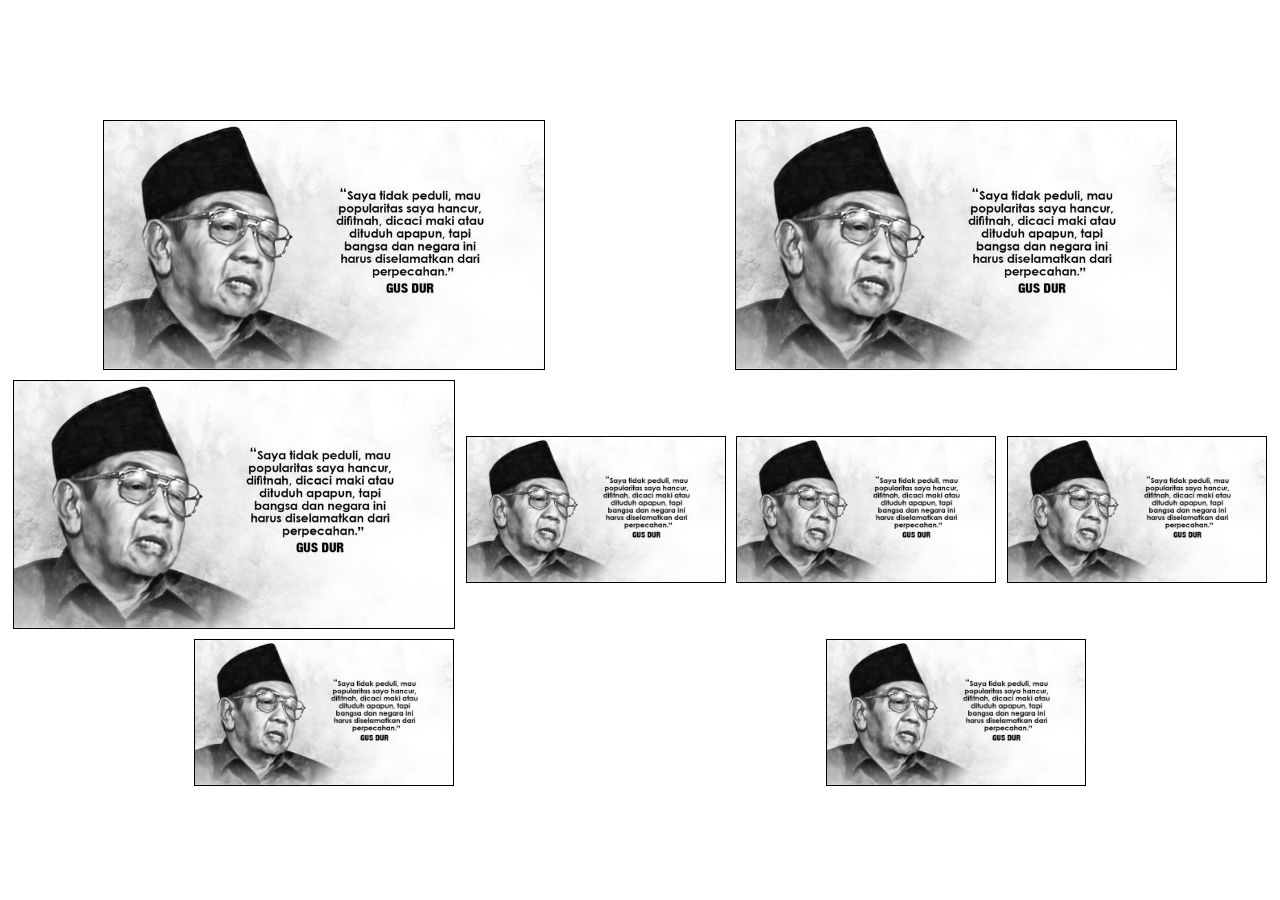
<file: Tugas 6/6.1/index.html>
<!DOCTYPE html>
<html lang="en">
<head>
    <meta charset="UTF-8">
    <meta http-equiv="X-UA-Compatible" content="IE=edge">
    <meta name="viewport" content="width=device-width, initial-scale=1.0">
    <title>6.1</title>
    <link rel="stylesheet" href="style.css">
</head>

<body>
    <div class="container">
        <img class="img img1" src="assets/Gusdur.jpg" alt="">
        <img class="img img2" src="assets/Gusdur.jpg" alt="">
        <img class="img img3" src="assets/Gusdur.jpg" alt="">
        <img class="img img5" src="assets/Gusdur.jpg" alt="">
        <img class="img img4" src="assets/Gusdur.jpg" alt="">
        <img class="img img6" src="assets/Gusdur.jpg" alt="">
        <img class="img img7" src="assets/Gusdur.jpg" alt="">
        <img class="img img8" src="assets/Gusdur.jpg" alt="">
    </div>
</body>
</html>
</file>
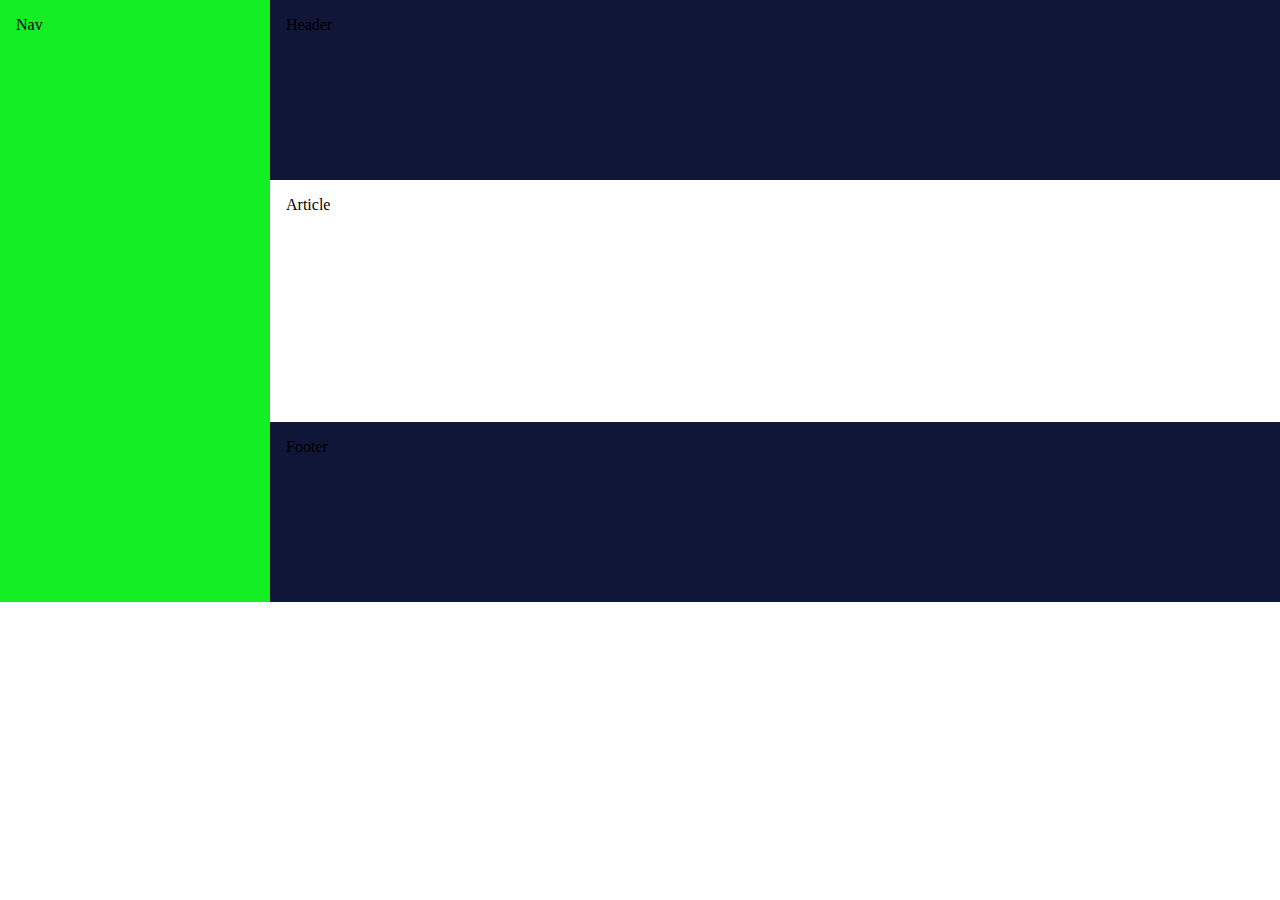
<file: Tugas 6/6.2/index.html>
<!DOCTYPE html>
<html lang="en">
<head>
    <meta charset="UTF-8">
    <meta http-equiv="X-UA-Compatible" content="IE=edge">
    <meta name="viewport" content="width=device-width, initial-scale=1.0">
    <title>6.2</title>
    <link rel="stylesheet" href="style.css">
</head>
<body>
    <nav>Nav</nav>
    <div class="main">
        <header>Header</header>
        <div class="tainer">
            <article>Article</article>
            <aside>Aside</aside>
        </div>
        <footer>Footer</footer>
    </div>
</body>
</html>
</file>
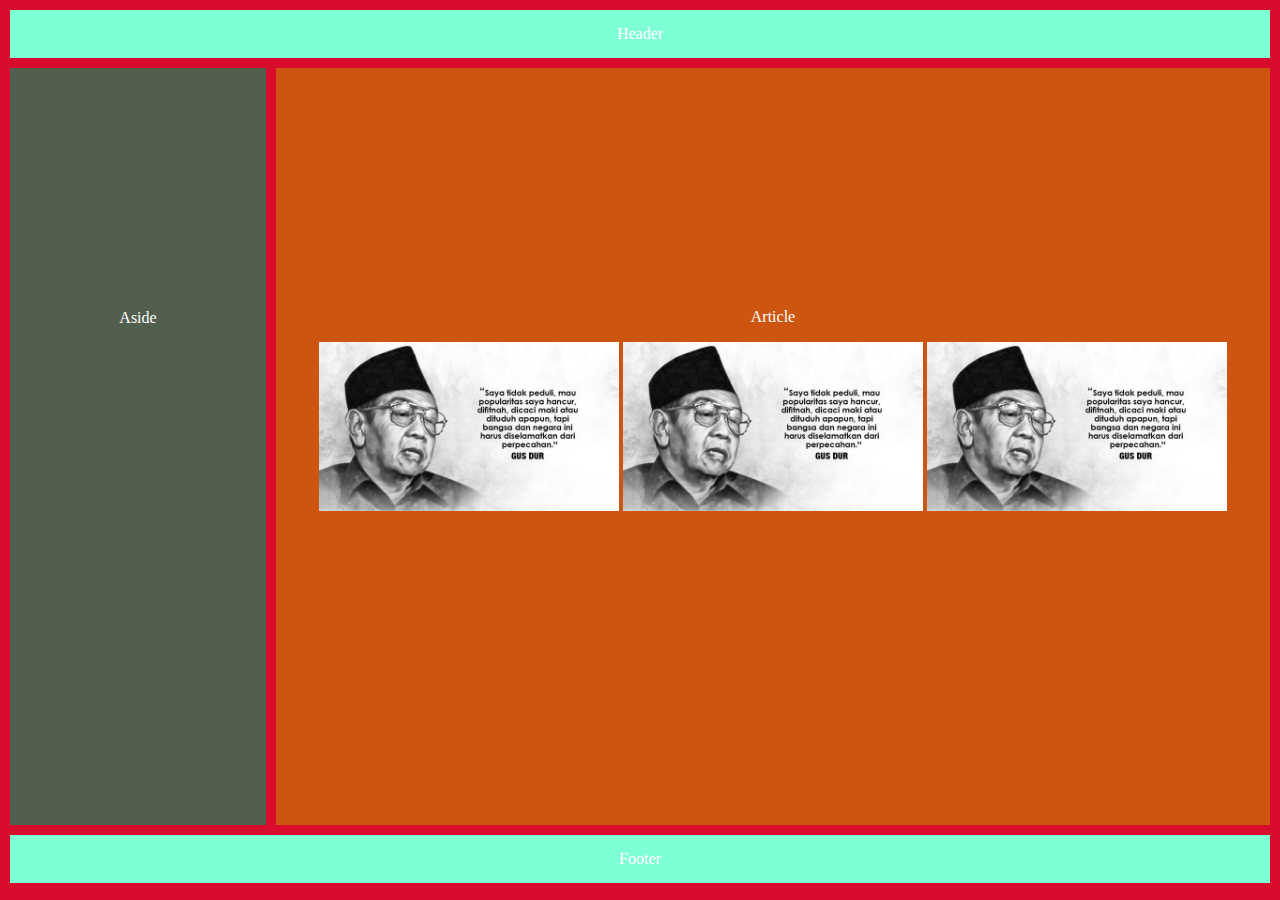
<file: Tugas 6/6.3/index.html>
<!DOCTYPE html>
<html lang="en">
<head>
    <meta charset="UTF-8">
    <meta http-equiv="X-UA-Compatible" content="IE=edge">
    <meta name="viewport" content="width=device-width, initial-scale=1.0">
    <title>6.3</title>
    <link rel="stylesheet" href="style.css">
</head>
<body>
    <header>Header</header>
    <div class="main">
        <aside>Aside</aside>
        <article><p> Article </p>
            <img src="assets/Gusdur.jpg" alt="">
            <img src="assets/Gusdur.jpg" alt="">
            <img src="assets/Gusdur.jpg" alt="">
        </article>
    </div>
    <footer>Footer</footer>
</body>
</html>
</file>
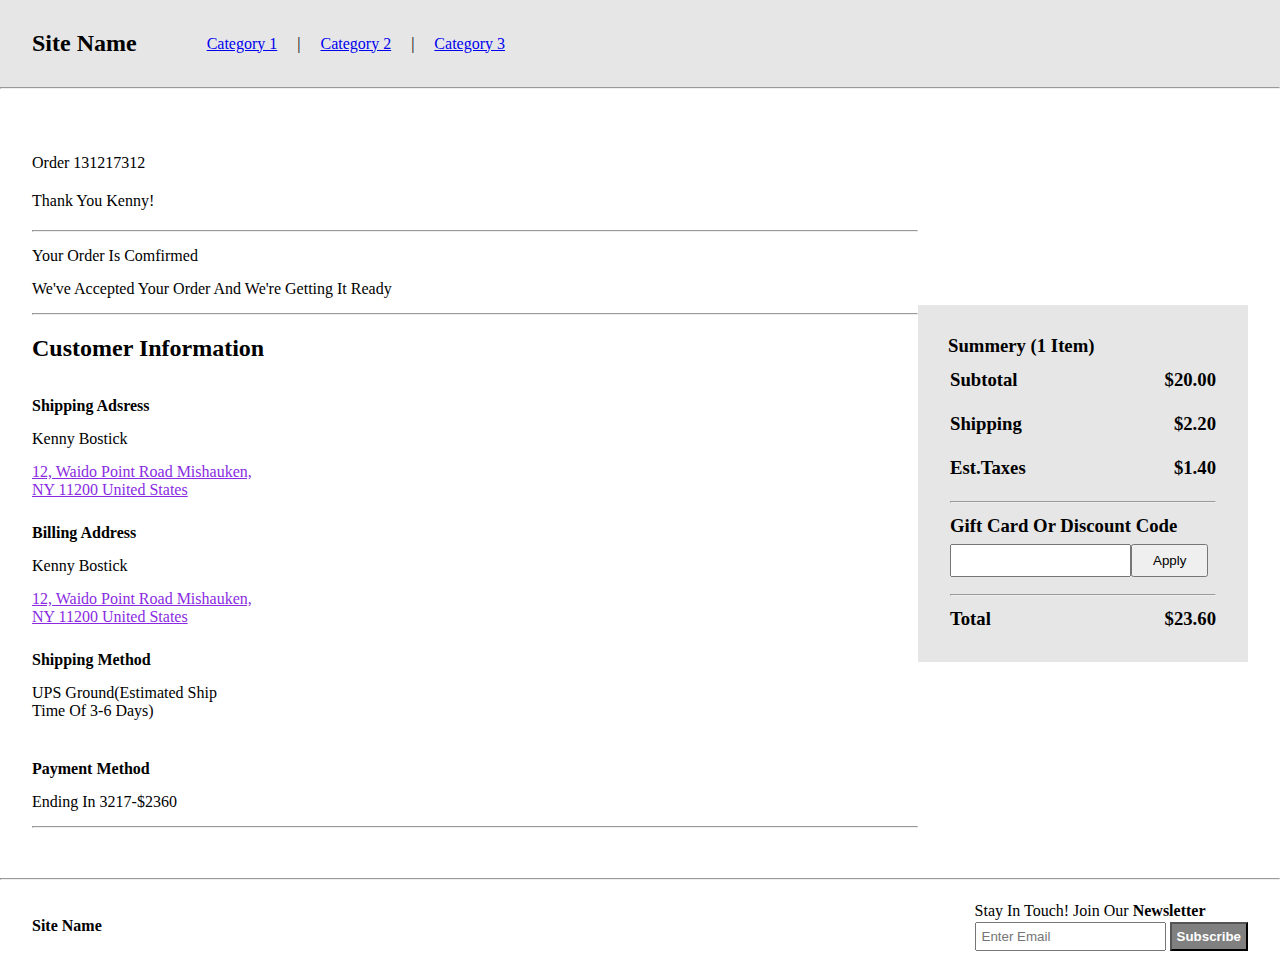
<file: Tugas 2/Checkout.html>
<!DOCTYPE html>
<html lang="en">
<head>
    <meta charset="UTF-8">
    <meta http-equiv="X-UA-Compatible" content="IE=edge">
    <meta name="viewport" content="width=device-width, initial-scale=1.0">
    <title>Checkout</title>
    <style>
        *{
            margin: 0;
            padding: 0;
        }
    </style>
</head>
<body>
    <header style="background-color: rgb(230, 230, 230);">
        <nav style="display: flex; justify-content: space-between; align-items: center; width: 95%; margin: 0 auto; padding: 30px 0;">
            <div style="display: flex; align-items: center;">
                <h2 style="margin-right: 50px;"><b>Site Name</b></h2>
                <ul style="display: flex; align-items: center; list-style: none; padding: 0;">
                    <li><a href="#" style="margin: 0 20px;">Category 1</a>|</li>
                    <li><a href="#" style="margin: 0 20px;">Category 2</a>|</li>
                    <li><a href="#" style="margin: 0 20px;">Category 3</a></li>
                </ul>
            </div>
        </nav>
    </header>
    <hr style="margin: 0; padding: 0;">
    <main>
        <div style="display: flex; align-items: center; justify-content: space-between; width: 95%; margin: 0 auto; padding: 50px 0;">
            <section style="width: 900px;">
                <p style="margin: 15px 0;">Order 131217312</p>
                <p style="margin: 20px 0;">Thank You Kenny!</p>
                <hr style="margin: 10px 0;">
                <p style="margin: 15px 0;">Your Order Is Comfirmed</p>
                <p style="margin: 15px 0;">We've Accepted Your Order And We're Getting It Ready</p>
                <hr style="margin: 10px 0;">
                <h2 style="margin: 20px 0;">Customer Information</h2>
                <div style="display: grid; grid-template-columns: auto; grid-row-gap: 10px;">
                    <div>
                        <p style="margin: 15px 0;"><b>Shipping Adsress</b></p>
                        <p style="margin: 15px 0;">Kenny Bostick</p>
                        <p style="text-decoration: underline; color: blueviolet;">12, Waido Point Road Mishauken,<br> NY 11200 United States</p>
                    </div>
                    <div>
                        <p style="margin: 15px 0;"><b>Billing Address</b></p>
                        <p style="margin: 15px 0;">Kenny Bostick</p>
                        <p style="text-decoration: underline; color: blueviolet;">12, Waido Point Road Mishauken, <br> NY 11200 United States</p>
                    </div>
                    <div>
                        <p style="margin: 15px 0;"><b>Shipping Method</b></p>
                        <p style="margin: 15px 0;">UPS Ground(Estimated Ship<br> Time Of 3-6 Days)</p>
                    </div>
                    <div>
                        <p style="margin: 15px 0;"><b>Payment Method</b></p>
                        <p style="margin: 15px 0;">Ending In 3217-$2360</p>
                    </div>
                </div>
                <hr \style="margin: 10px 0;">
            </section>
            <section style="background-color: rgb(230, 230, 230); padding: 30px;">
                <h3 \style="padding: 10px 0;">Summery (1 Item)
                    <table style="width: 270px;">
                        <tbody>
                        <tr>
                            <td style="padding: 10px 0;">Subtotal</td>
                            <td style="padding: 10px 0;text-align: end;">$20.00</td>
                        </tr>
                        <tr>
                            <td style="padding: 10px 0;">Shipping</td>
                            <td style="padding: 10px 0; text-align: end;">$2.20</td>
                        </tr>
                        <tr>
                            <td style="padding: 10px 0;">Est.Taxes</td>
                            <td style="padding: 10px 0; text-align: end;">$1.40</td>
                        </tr>
                        <tr>
                            <td colspan="2"><hr style="margin: 10px 0;"></td>
                        </tr>
                        <tr>
                            <td colspan="2">Gift Card Or Discount Code</td>
                        </tr>
                        <tr>
                            <td colspan="2" style="padding: 5px 0;"><input type="text" style="padding: 7px 0;" ><button style="padding: 7px 20px;">Apply</button></td>
                        </tr>
                        <tr>
                            <td colspan="2"><hr style="margin: 10px 0;"></td>
                        </tr>
                        <tr>
                            <td><b>Total</b></td>
                            <td style="text-align: end;">$23.60</td>
                        </tr>
                    </tbody>
                    </table>
                </h3\style= padding: 0;>
            </section>
        </div>
    </main>
    <hr style="margin: 0; padding: 0;">
    <footer style="display: flex;justify-content: space-between; width: 95%; margin: 0 auto; padding: 20px 0;">
        <nav style="display: flex; align-items: center;">
            <h4 style="margin-right: 30px;">Site Name</h4>
        </nav>
        <nav>
            <p style="margin: 2px 0;">Stay In Touch! Join Our <b> Newsletter</b></p>
            <div>
                <Input type="email" placeholder="Enter Email" style="padding: 5px;"></Input>
                <button style="padding: 5px ; background-color: grey; font-weight: bold; color: white;">Subscribe</button>
            </div>
        </nav>
    </footer>
</body>
</html>
</file>
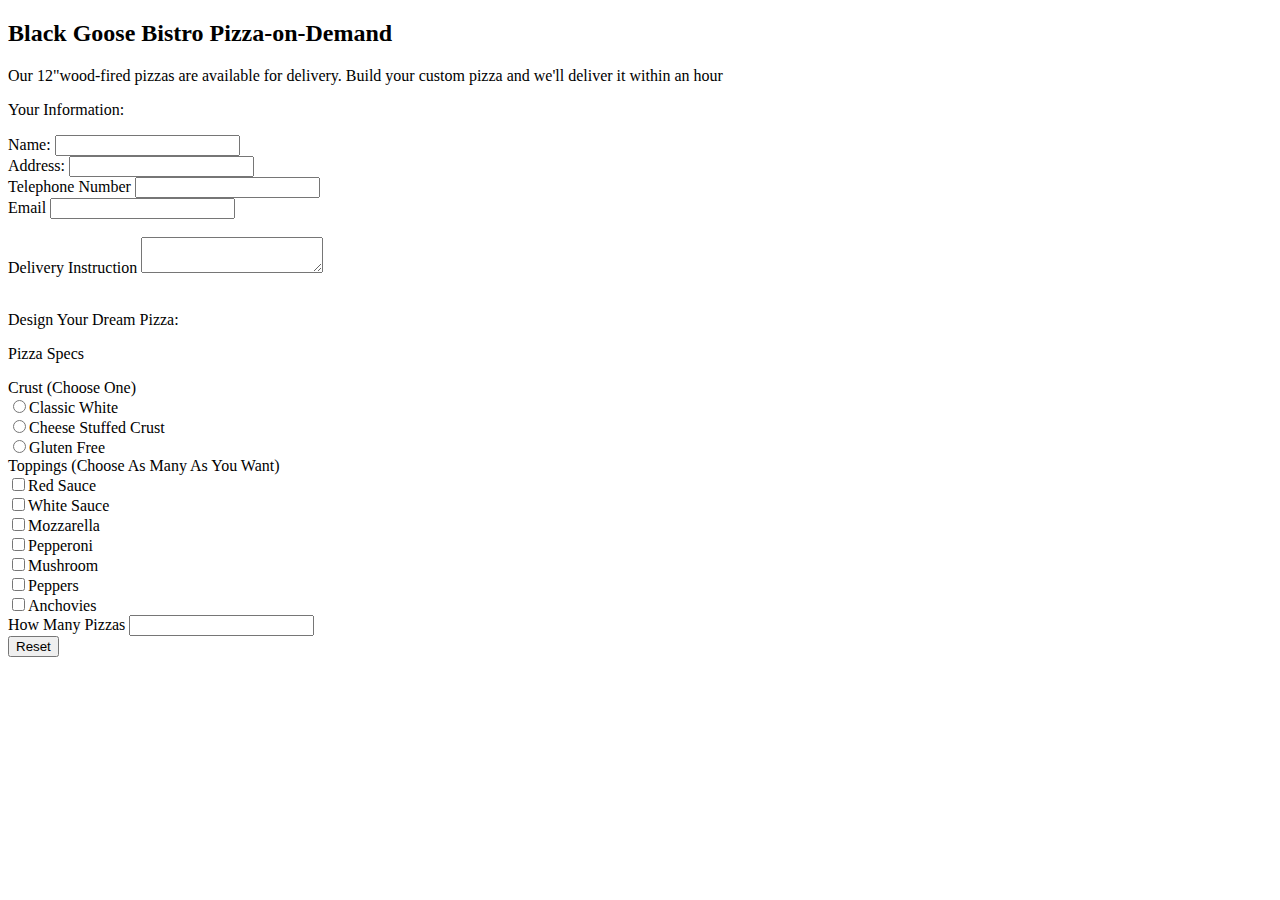
<file: Tugas 3/Pizza.html>
<!DOCTYPE html>
<html lang="en">
<head>
    <meta charset="UTF-8">
    <meta http-equiv="X-UA-Compatible" content="IE=edge">
    <meta name="viewport" content="width=device-width, initial-scale=1.0">
    <title>Membuat Pizza Order</title>
</head>
<body>
    <h2>Black Goose Bistro Pizza-on-Demand</h2>
    <p>Our 12"wood-fired pizzas are available for delivery. Build your custom pizza and we'll deliver it within an hour</p>
    <form action="https://blackgoosebistro.com/pizza.php" method="post">
        <p>Your Information:</p>
        <label>Name:</label>
        <input type="text" name="customername"><br>
        <label>Address:</label>
        <input type="text" name="address"><br>
        <label>Telephone Number</label>
        <input type="number" name="telephone"><br>
        <label>Email</label>
        <input type="email" name="email"><br><br>
        <label>Delivery Instruction</label>
        <textarea maxlength="400" name="instruction"></textarea><br><br>
        <p>Design Your Dream Pizza:</p>
        <p>Pizza Specs</p>
        <label>Crust (Choose One)</label><br>
        <input type="radio" name="pizzacrust" value="classic">Classic White<br>
        <input type="radio" name="pizzacrust" value="cheese">Cheese Stuffed Crust<br>
        <input type="radio" name="pizzacrust" value="glutenfree">Gluten Free<br>
        <label>Toppings (Choose As Many As You Want)</label><br>
        <input type="checkbox" name="toppings" value="redsauce">Red Sauce<br>
        <input type="checkbox" name="toppings" value="whitesauce">White Sauce<br>
        <input type="checkbox" name="toppings" value="mozarella">Mozzarella<br>
        <input type="checkbox" name="toppings" value="pepperoni">Pepperoni<br>
        <input type="checkbox" name="toppings" value="mushroom">Mushroom<br>
        <input type="checkbox" name="toppings" value="peppers">Peppers<br>
        <input type="checkbox" name="toppings" value="anchovies">Anchovies<br>
        <label>How Many Pizzas</label>
        <input type="number" name="number" max="6"><br>
        <button type="reset">Reset</button>
    </form>
</body>
</html>
</file>
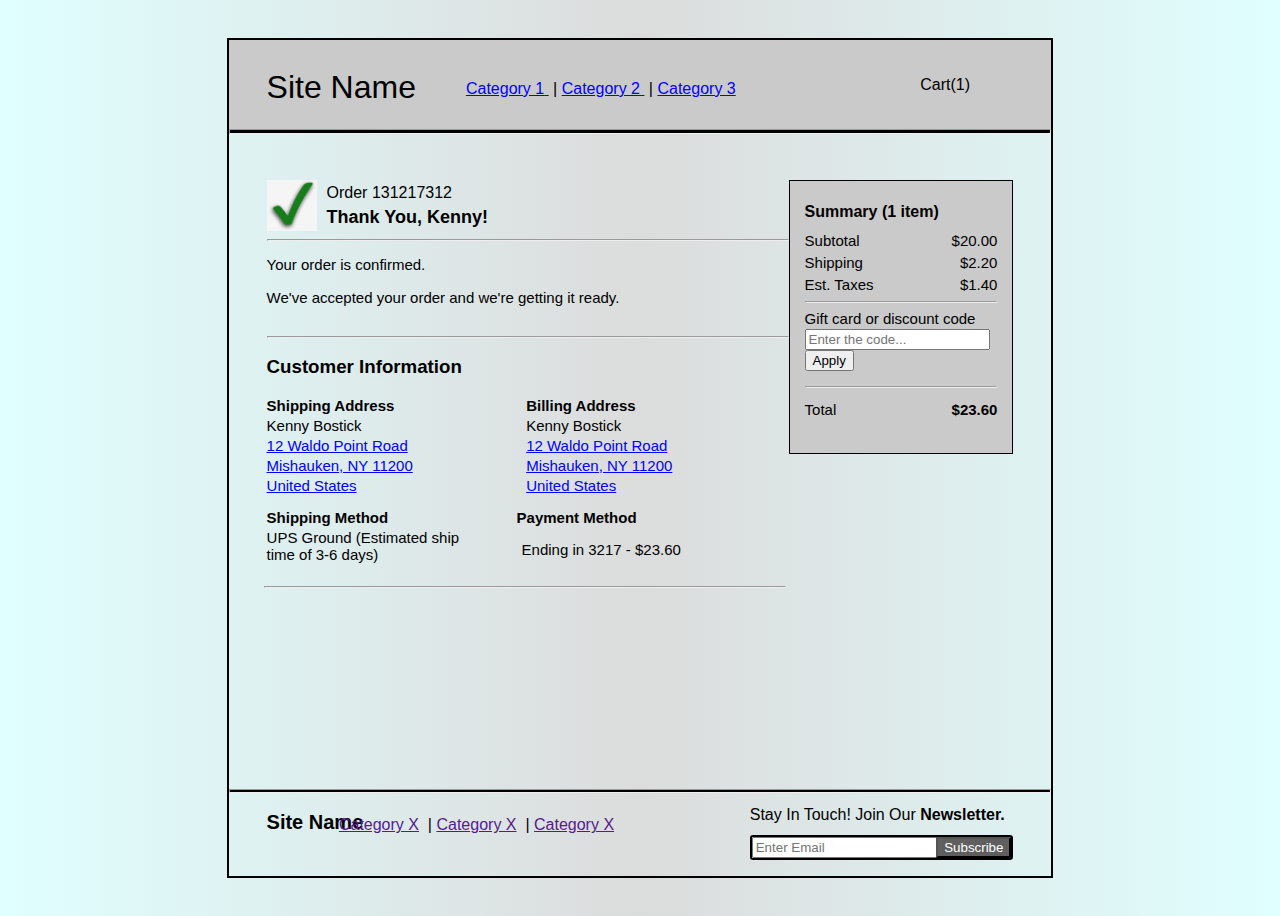
<file: Tugas 4/checkout.html>
<!DOCTYPE html>
<html lang="en">
<head>
    <meta charset="UTF-8">
    <meta http-equiv="X-UA-Compatible" content="IE=edge">
    <meta name="viewport" content="width=device-width, initial-scale=1.0">
    <title>Checkout Page</title>
    <link rel="stylesheet" href="styles.css">
</head>

<body style="border: 2px solid black; margin: 1cm 6cm; font-family: Arial, Helvetica, sans-serif;">
    <div style="padding-left: 1cm; display: flex; background-color: rgb(202, 202, 202); padding-top: 20px; padding-bottom: 20px;">
        <font style="padding-top: 9px;" size="6">Site Name</font>
        <div style="padding-top: 20px;">
            <a target="_blank" style="padding-left: 50px; color: blue;" href="">
                <font size="3">Category 1</font>
            </a>
            &nbsp;|
            <a target="_blank" style="color: blue;" href="">
                <font size="3">Category 2</font>
            </a>
            &nbsp;|
            <a target="_blank" style="color: blue;" href="">
                <font size="3">Category 3</font>
            </a>
        </div>
        <div style="display: flex; padding-left: 180px; padding-right: 1cm;">
            <a target="_blank" style="padding-top: 3px;" href="https://www.Shopee.com/search" title="Search Page">
            </a>
            <a target="_blank" style="text-decoration: none; display: flex;"
                href="" title="Cart Page">
                <p style="color: black;">&nbsp;Cart(1)</p>
            </a>
        </div>
    </div>
    <hr style="margin-top: -1px; height: 3px;background-color: black;" />
    <div style="display: flex; justify-content: space-between;">
        <div>
            <div style="display: flex;">
                <div style="margin-left: 1cm; margin-top: 1cm;">
                    <div style="display: flex;">
                        <img width="50px" style="padding-right: 10px;" src="assets/check.png" alt="Success Icon">
                        <div style="display: flex; flex-direction: column; line-height: 25px;">
                            <font size="3">Order 131217312</font>
                            <font size="4"><b>Thank You, Kenny!</b></font>
                        </div>
                    </div>
                </div>
            </div>
            <div style="margin-left: 1cm; width: 110%;">
                <hr style="margin-left: 0px;" width="520px">
                <p style="font-size: 15px; padding-top: 0cm;">Your order is confirmed.</p>
                <p style="font-size: 15px; padding-top: 1px; padding-bottom: 15px;">We've accepted your order and we're
                    getting it ready.</p>
                <hr style="margin-left: 0px;" width="520px">
                <h3>Customer Information</h3>
            </div>
            <div style="display: flex;">
                <div style="margin-left: 1cm;">
                  <div style="display: flex;">
                        <div style="display: flex; flex-direction: column; margin-top: -15px;">
                            <p style="font-size: 15px;"><b>Shipping Address</b></p>
                            <p style="font-size: 15px; margin-top: -12px;">Kenny Bostick</p>
                            <p style="font-size: 15px; color: blue; margin-top: -12px;"><u>12 Waldo Point Road</u></p>
                            <p style="font-size: 15px; color: blue; margin-top: -12px;"><u>Mishauken, NY 11200</u></p>
                            <p style="font-size: 15px; color: blue; margin-top: -12px;"><u>United States</u></p>
                        </div>
                        <div style="display: flex; flex-direction: column; margin-top: -15px; padding-left: 3cm;">
                           <p style="font-size: 15px;"><b>Billing Address</b></p>
                            <p style="font-size: 15px; margin-top: -12px;">Kenny Bostick</p>
                            <p style="font-size: 15px; color: blue; margin-top: -12px;"><u>12 Waldo Point Road</u></p>
                            <p style="font-size: 15px; color: blue; margin-top: -12px;"><u>Mishauken, NY 11200</u></p>
                            <p style="font-size: 15px; color: blue; margin-top: -12px;"><u>United States</u></p>
                        </div>
                    </div>
                    <div style="display: flex;">
                        <div style="width: 200px; display: flex; flex-direction: column; margin-top: -15px;">
                            <p style="font-size: 15px;"><b>Shipping Method</b></p>
                            <p style="font-size: 15px; margin-top: -12px;">UPS Ground (Estimated ship time of 3-6 days)
                          </p>
                        </div>
                        <div style="display: flex; flex-direction: column; margin-top: -15px; padding-left: 50px;">
                            <p style="font-size: 15px;"><b>Payment Method</b></p>
                            <div style="font-size: 15px; margin-top: -12px; line-height: 1px; display: flex;">
                              <p style="margin-top: 20px; margin-left: 5px;">Ending in 3217 - $23.60</p>  
                            </div>
                        </div>
                   </div>
                </div>
            </div>
            <hr style="margin-left: 35px;" width="520px">
        </div>
        <aside
            style="padding: 1px 15px 20px; margin-bottom: 9cm; margin-top: 1cm; background-color: rgb(202, 202, 202); margin-right: 1cm; border: 1px solid black;">
            <h4>Summary (1 item)</h4>
            <div style="display: flex; justify-content: space-between;">
                <p style="font-size: 15px; margin-top: -10px;">Subtotal</p>
                <p style="font-size: 15px; margin-top: -10px">$20.00</p>
            </div>
            <div style="display: flex; justify-content: space-between;">
              <p style="font-size: 15px; margin-top: -10px;">Shipping</p>
                <p style="font-size: 15px; margin-top: -10px">$2.20</p>
            </div>
            <div style="display: flex; justify-content: space-between; margin-bottom: -15px;">
                <p style="font-size: 15px; margin-top: -10px;">Est. Taxes</p>
                <p style="font-size: 15px; margin-top: -10px">$1.40</p>
            </div>
            <hr />
            <p style="font-size: 15px; margin-top: -1px; margin-bottom: 2px;">Gift card or discount code</p>
            <input type="text" name="coupon" placeholder="Enter the code..."><button>Apply</button>
            <hr style="margin-top: 15px;" />
            <div style="display: flex; justify-content: space-between; padding-top: 15px;">
                <p style="font-size: 15px; margin-top: -10px;">Total</p>
                <p style="font-size: 15px; margin-top: -10px"><strong>$23.60</strong></p>
            </div>
        </aside>
    </div>
    <hr style="margin-top: -5px; height: 2px;background-color: black;" />
    <footer style="display: flex; justify-content: space-between;">
        <div style="display: flex; flex-direction: column; text-align: left; margin-left: 1cm; margin-top: -10px;">
            <p style="font-size: 20px;"><b>Site Name</b></p>
            <div style="display: flex; margin-top: -15px; margin-left: -5px; padding-bottom: 10px;">
            </div>
        </div>
        <p style="margin-left: -160px; margin-top: 15px">
            <a href=""> Category X</a>
            &nbsp;|
            <a href=""> Category X</a>
            &nbsp;|
            <a href=""> Category X</a>
        </p>
        <div style="display: flex; flex-direction: column; text-align: left; margin-right: 1cm; margin-top: -0.3cm;">
            <p style="font-size: 16px;">Stay In Touch! Join Our <b>Newsletter.</b></p>
            <p style="margin-top: -5px; border: black solid 2px; border-radius: 3px;">
                <input type="text" name="email" placeholder="Enter Email" />
                <button style="margin-left: -5px; background-color: rgb(95, 95, 95); color: white;">Subscribe</button>
            </p>
         </div>
       </footer>
</body>
</html>
</file>
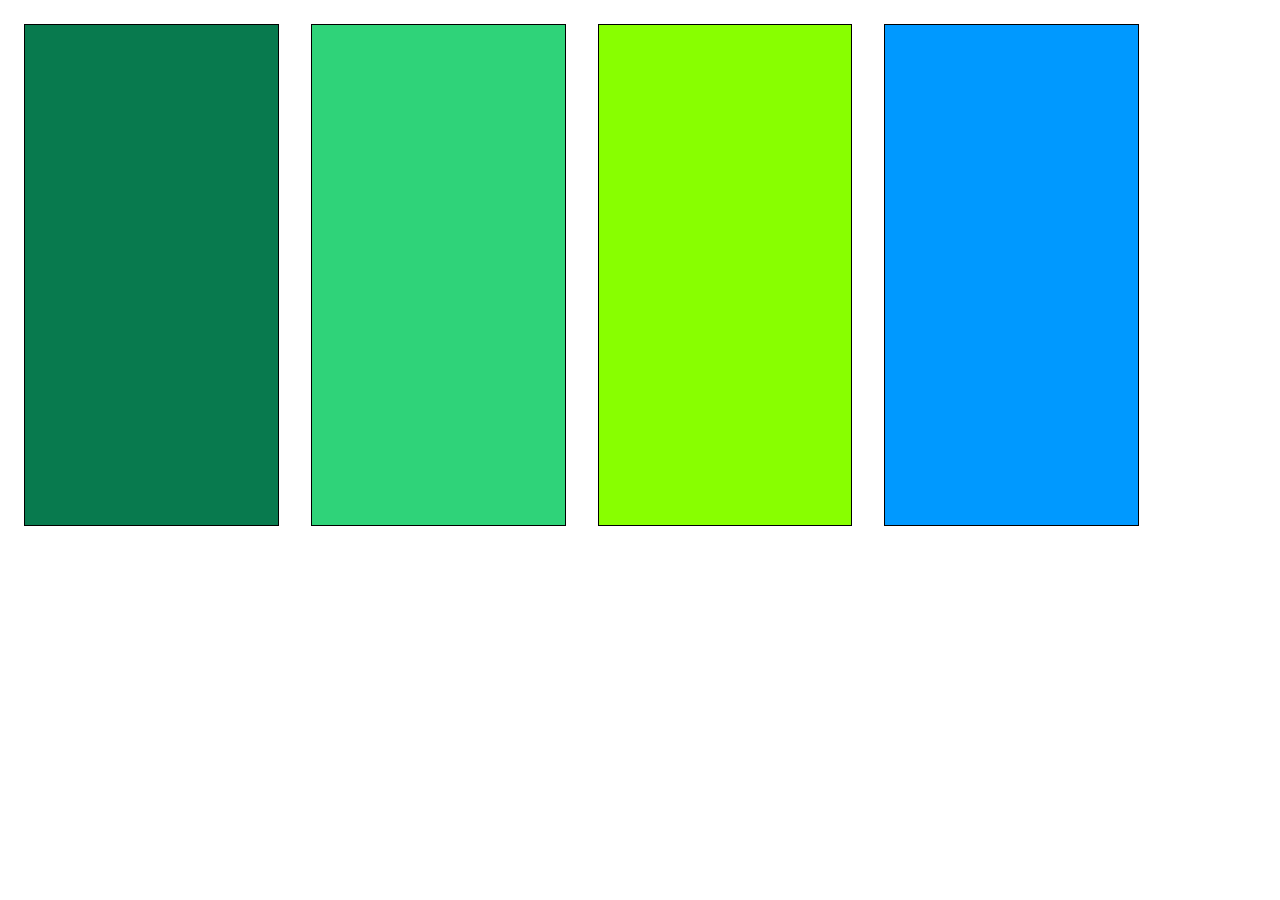
<file: Tugas 5/flexbox1.html>
<!DOCTYPE html>
<html lang="id">
    <title> Mochammad yusuf habibie</title>
       <head>
        <style>
            .box1{
                background-color: rgb(8, 122, 78);
                border: 1px solid black;
                width: 20% ;
                height: 500px;
                margin: 1em;
                float: left;
            } 

            .box2{
                background-color: rgb(47, 211, 121);
                border: 1px solid black;
                width: 20% ;
                height: 500px;
                margin: 1em;
                float: left;
            }

            .box3{
                background-color: rgb(136, 255, 0);
                border: 1px solid black;
                width: 20% ;
                height: 500px;
                margin: 1em;
                float: left;
            }

            .box4{
                background-color: rgb(0, 153, 255);
                border: 1px solid black;
                width: 20% ;
                height: 500px;
                margin: 1em;
                float: left;
            }
      </style>
    </head>
    <body>
        <div class="box1"></div> 
        <div class="box2"></div>
        <div class="box3"></div>
        <div class="box4"></div>
    </body>
</html>
</file>
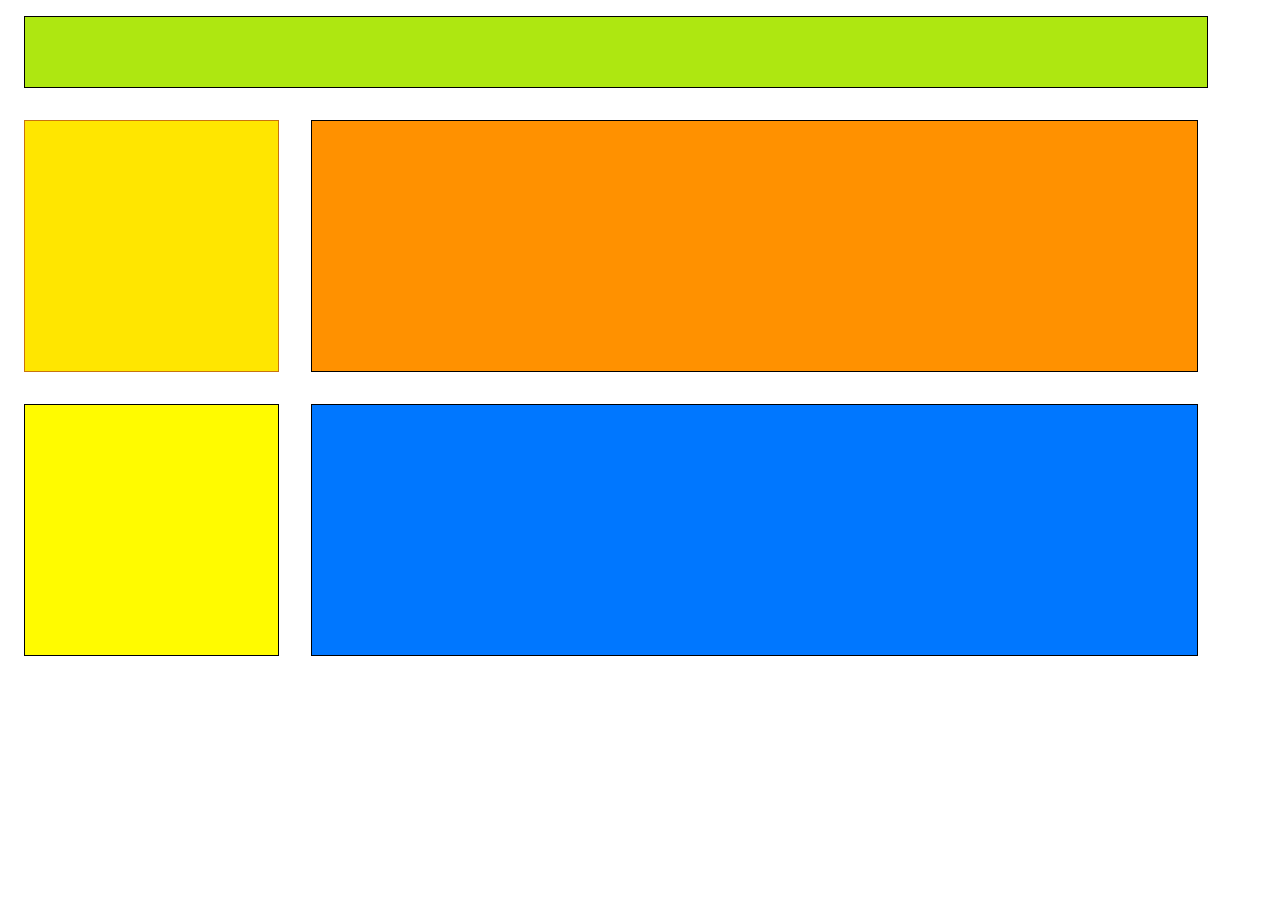
<file: Tugas 5/flexbox2.html>
<!DOCTYPE html>
<html lang="id">
    <title> Mochammad Yusuf Habibie</title>
    <head>
        <style>
            .box1{
                background-color: rgb(174, 231, 17);
                border: 1px solid black;
                width: 93.5% ;
                height: 70px;
                margin: 1em;
            }

            .box2{
                background-color: rgb(255, 230, 0);
                border: 1px solid rgba(156, 26, 26, 0.555);
                width: 20% ;
                height: 250px;
                margin: 1em;
                float: left;
            }

            .box3{
                background-color: rgb(255, 145, 0);
                border: 1px solid black;
                width: 70% ;
                height: 250px;
                margin: 1em;
                float: left;
            }

            .box4{
                background-color: rgb(255, 251, 0);
                border: 1px solid black;
                width: 20% ;
                height: 250px;
                margin: 1em;
                float: left;
            }

            .box5{
                background-color: rgb(0, 119, 255);
                border: 1px solid black;
                width: 70% ;
                height: 250px;
                margin: 1em;
                float: left;
            }
        </style>
    </head>
    <body>
        <div class="box1"></div>
        <div class="box2"></div>
        <div class="box3"></div>
        <div class="box4"></div>
        <div class="box5"></div>
    </body>
</html>
</file>
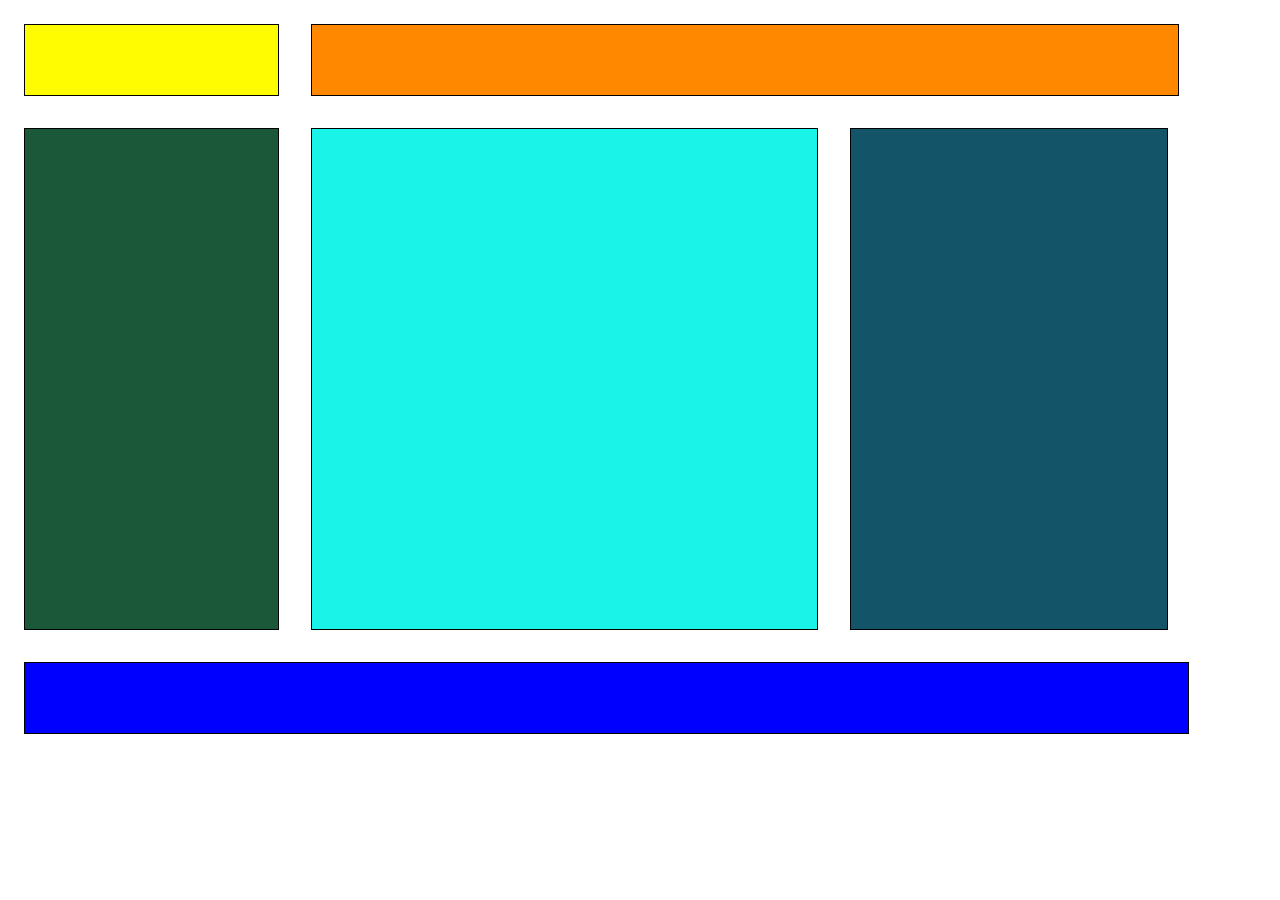
<file: Tugas 5/Flexbox3.html>
<!DOCTYPE html>
<html lang="id">
    <title> Mochammad Yusuf Habibie</title>
    <head>
        <style>
            .box1{
                background-color: rgb(255, 251, 0);
                border: 1px solid black;
                width: 20% ;
                height: 70px;
                margin: 1em;
                float: left;
            }

            .box2{
                background-color: rgb(255, 136, 0);
                border: 1px solid black;
                width: 68.5% ;
                height: 70px;
                margin: 1em;
                float: left;
            }

            .box3{
                background-color: rgb(26, 88, 57);
                border: 1px solid black;
                width: 20% ;
                height: 500px;
                margin: 1em;
                float: left;
            }

            .box4{
                background-color: rgb(26, 243, 232);
                border: 1px solid black;
                width: 40% ;
                height: 500px;
                margin: 1em;
                float: left;
            }

            .box5{
                background-color: rgb(19, 84, 104);
                border: 1px solid black;
                width: 25% ;
                height: 500px;
                margin: 1em;
                float: left;
            }

            .box6{
                background-color: blue;
                border: 1px solid black;
                width: 92% ;
                height: 70px;
                margin: 1em;
                float: left;
            }
        </style>
    </head>
    <body>
        <div class="box1"></div>
        <div class="box2"></div>
        <div class="box3"></div>
        <div class="box4"></div>
        <div class="box5"></div>
        <div class="box6"></div>
    </body>
</html>
</file>
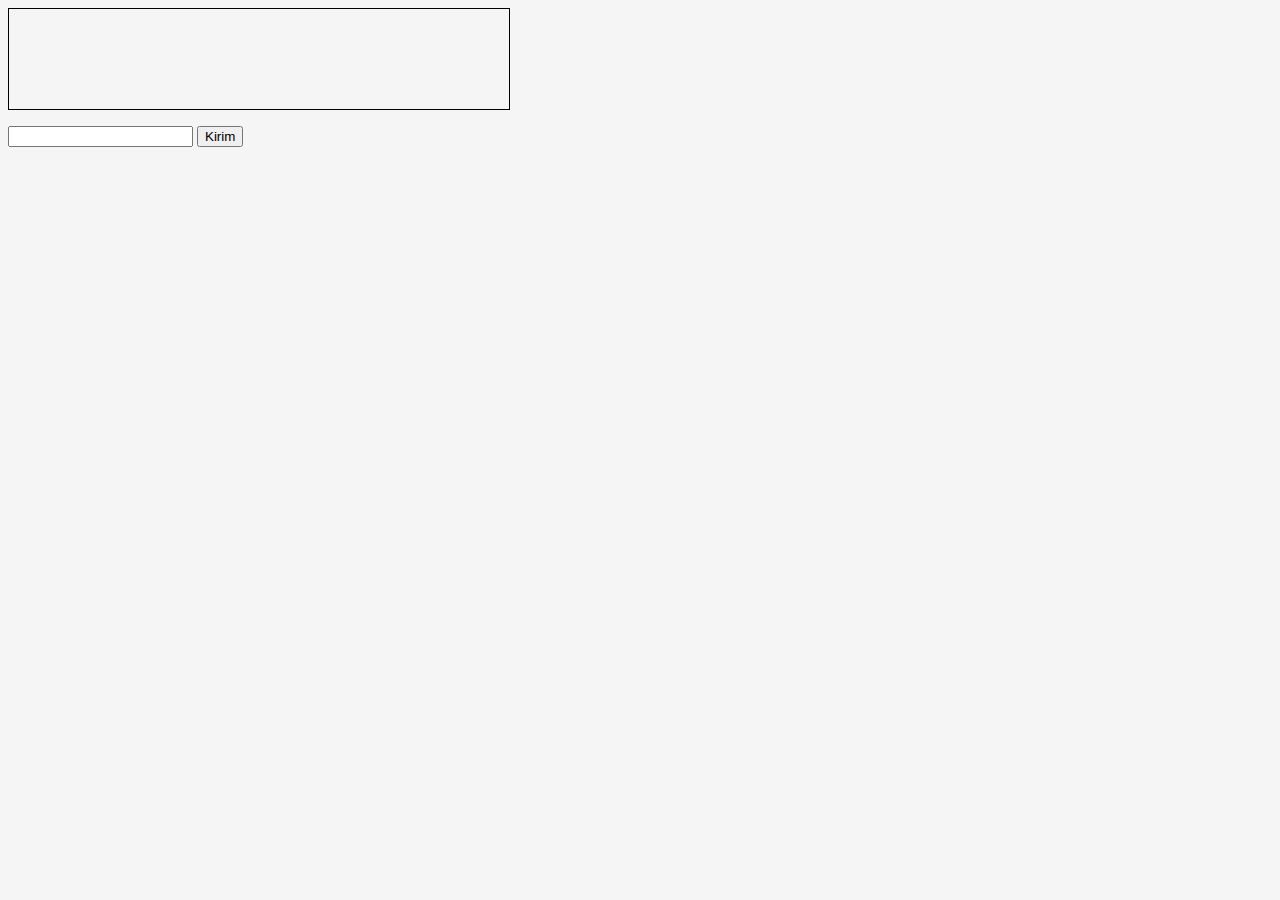
<file: Tugas 7/chat.html>
<!DOCTYPE html>
<html lang="en">
<head>
    <meta charset="UTF-8">
    <meta http-equiv="X-UA-Compatible" content="IE=edge">
    <meta name="viewport" content="width=device-width, initial-scale=1.0">
    <title>Aplikasi Chat</title>
    <style>
        body {
            background-color: whitesmoke;
            color: rgb(15, 255, 223);
        }

        .result-chat {
            width: 500px;
            height: 100px;
            border: 1px solid black;
            margin-bottom: 1rem;
            overflow: auto;
        }
    </style>
</head>

<body>
    <main>
        <div class="result-chat">
        </div>
        <div>
            <input type="text" class="input-chat">
            <button class="btn-chat">Kirim</button>
        </div>
    </main>
    
<script>
    let resultChat = document.querySelector(".result-chat");
    const inputChat = document.querySelector(".input-chat");
    const btnChat = document.querySelector(".btn-chat");

    btnChat.addEventListener("click", function () {
        resultChat.innerHTML = resultChat.innerHTML + "<br>" + inputChat.value;
        inputChat.value ="";
    })
</script>
</body>
</html>
</file>
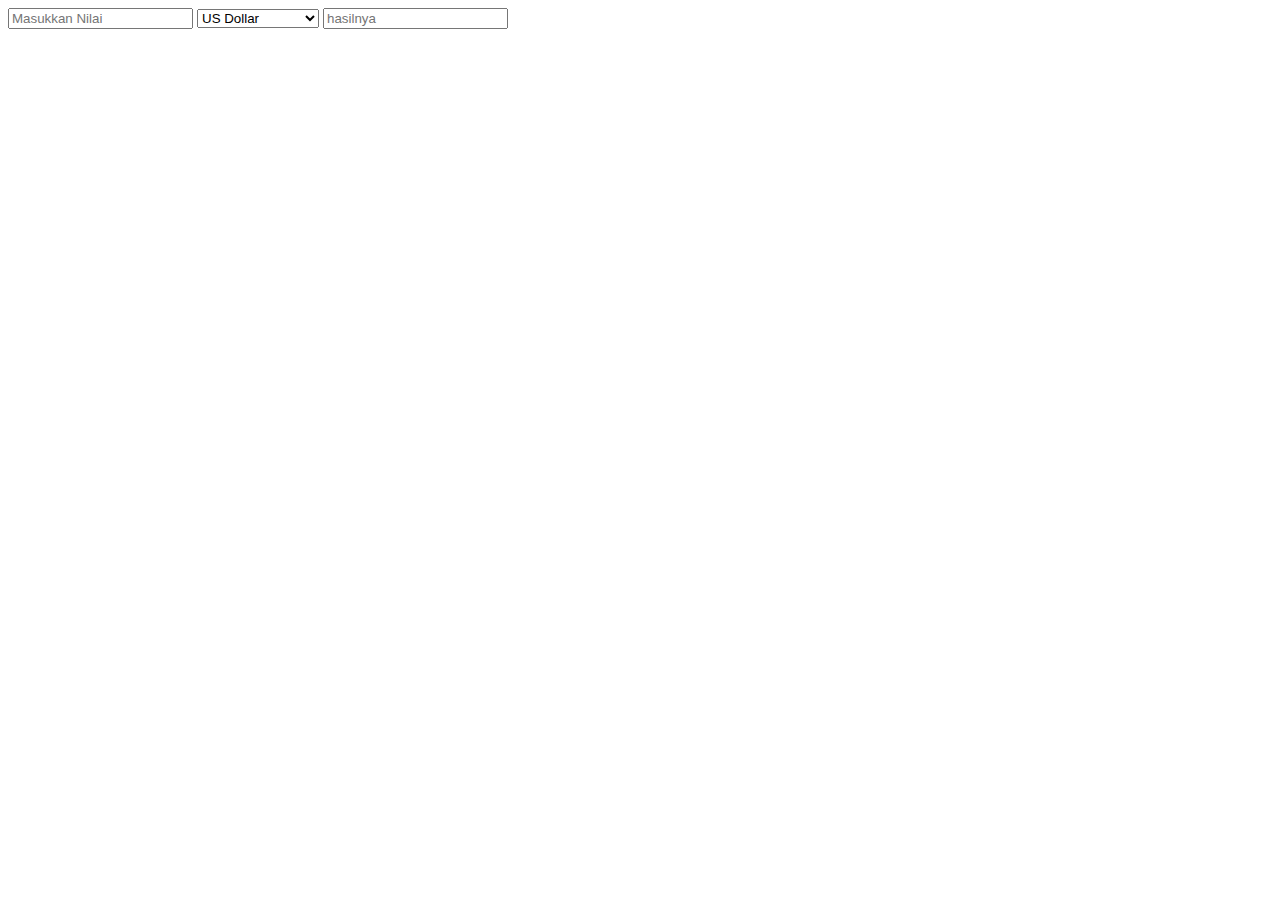
<file: Tugas 7/Kurs.html>
<!DOCTYPE html>
<html lang="en">
<head>
    <meta charset="UTF-8">
    <meta http-equiv="X-UA-Compatible" content="IE=edge">
    <meta name="viewport" content="width=device-width,initial-scale=1.0">
    <title>Kurs Rupiah </title>
</head>
<body>
    <input id="nilaiAwal" type="text" placeholder="Masukkan Nilai" onchange="tampilhasil()">

    <select id="valaspilihan" onchange="tampilhasil()">
        <option value="US Dollar">US Dollar</option>
        <option value="Dollar Singapore">Dollar Singapore</option>
        <option value="Ringgit Malaysia">Ringgit Malaysia</option>
        <option value="Yen Jepang">Yen Jepang</option>
        <option value="Euro">Euro</option>
        <option value="Riyal Saudi">Riyal Saudi</option>
    </select>

    <input id="hasil" type="text" placeholder="hasilnya">

    <script>
        let valas =["US Dollar", "Dollar Singapore", "Ringgit Malaysia", "Yen Jepang", "Euro", "Riyal Saudi"]
        let nilaiAwal = document.getElementById("nilaiAwal")
        let valas1 = document.getElementById("valaspilihan")
        let hasil = document.getElementById("hasil")
        let penampung
        let format = new Intl.NumberFormat('id-ID')

        function tampilhasil() {
            if (valaspilihan.value == "US Dollar") {
                penampung = nilaiAwal.value * 9915
            } else if (valaspilihan.value == "Dollar Singapore"){
                penampung = nilaiAwal.value * 13472
            } else if (valaspilihan.value == "Ringgit Malaysia"){
                penampung = nilaiAwal.value * 874
            } else if (valaspilihan.value == "Yen Jepang"){
                penampung = nilaiAwal.value * 120
            } else if (valaspilihan.value == "Euro"){
                penampung = nilaiAwal.value * 15888
            } else if (valaspilihan.value == "Riyal Saudi"){
                penampung = nilaiAwal.value * 3592
            } else {
                penampung = nilaiAwal.value * 0
            }

            hasil.value = "RP. " + format.format(penampung)

        }
    </script>
</body>
</html>
</file>
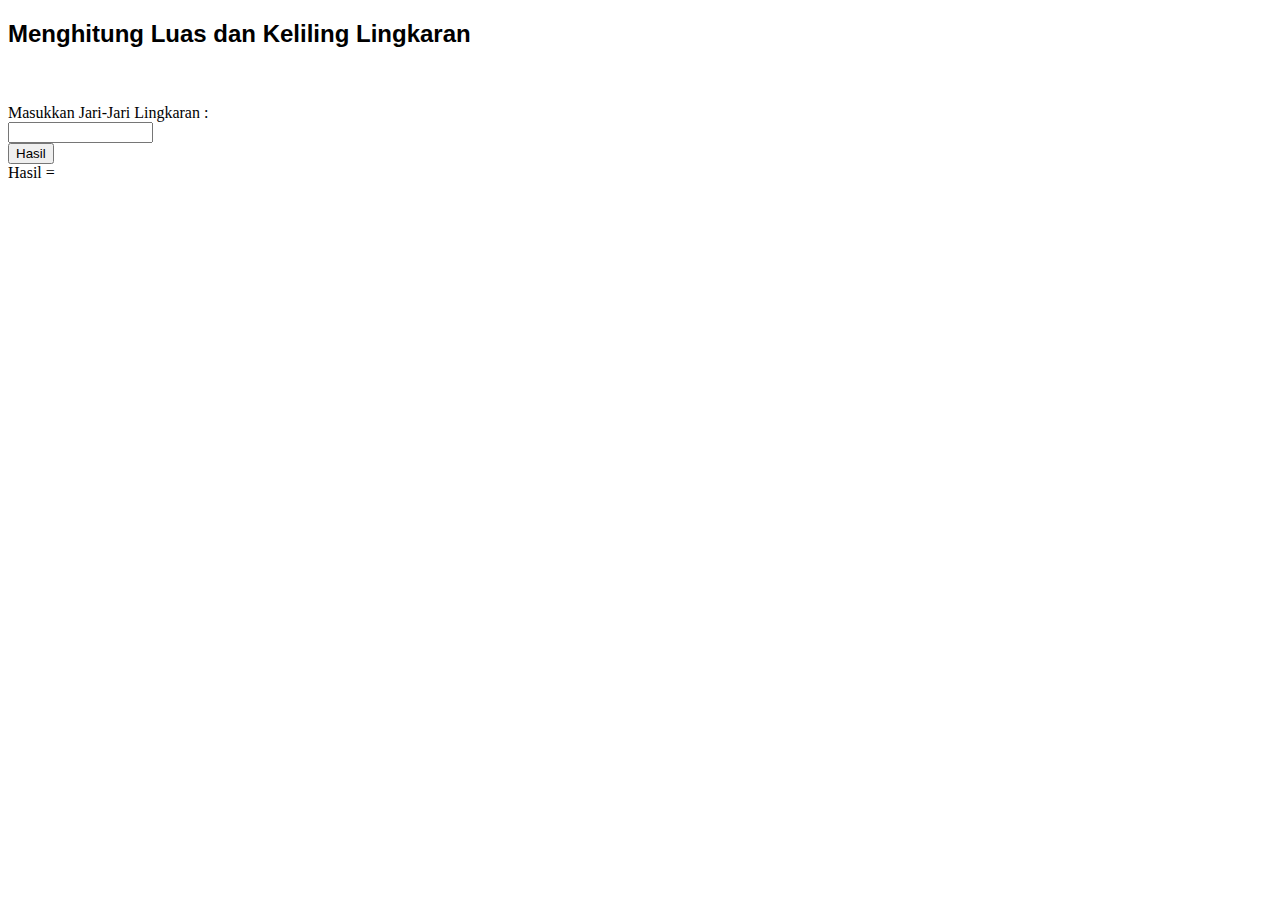
<file: Tugas 8/soal1.html>
<!DOCTYPE html>
<html lang="en">
<head>
    <meta charset="UTF-8">
    <meta http-equiv="X-UA-Compatible" content="IE=edge">
    <meta name="viewport" content="width=device-width, initial-scale=1.0">
    <title>Menghitung Luas Dan Keliling Lingkaran</title>
        <script>
            function calculator(){
                const phi = 3.14;
                let jari = document.getElementById("angka").value;
                console.log("jari-jari: " + jari);
                let luas = phi * jari * jari
                let Keliling = 2.0 * phi * jari;
                console.log("luas: " + luas);
                console.log("keliling" + Keliling);
                let total = document.getElementById("hasil");
                total.innerHTML = "Luas " + luas + "cm " + "dan " + "\nKeliling " + Keliling + "cm";
            }
        </script>
</head>
<body>
    <h2 style="font-family: sans-serif;">Menghitung Luas dan Keliling Lingkaran</h2>
        <br>
        <br>
        Masukkan Jari-Jari Lingkaran :
        <br>
    <input type="bilangan" value="" size="15" id="angka">
        <br>
        <button onclick="calculator()">Hasil</button>
        <br>
        Hasil =
        <span id="hasil"></span>
</body> 
</html>
</file>
<file: Tugas 6/6.1/style.css>
.container{

    display: flex;

    flex-wrap: wrap;

    margin-top: 120px;

}

.img{

    border: black 1px solid;

    margin: auto;

}

.img1{

    width: 440px;

    margin-bottom: 10px;

}

.img2{

    width: 440px;

    margin-bottom: 10px;

}

.img3{

   width:  440px;

   margin-bottom: 10px;

}

.img4{

    width: 258px;

}

.img5{

    width: 258px;

}

.img6{

    width: 258px;

}

.img7{

    width: 258px;

}

.img8{

    width: 258px;

}
</file>
<file: Tugas 6/6.2/style.css>
*{
    box-sizing: border-box;
}
body{
    display: flex;
    min-height: 47vw;
    margin: 0;
}
nav{
    background: rgb(19, 238, 37);
    flex: 0 0 30vh;
    flex-direction: row;
}
.main{
    display: flex;
    flex-direction: column;
}
.tainer{
    display: flex;
    flex: 1;
}
.tainer>article{
    flex: 1;
    order: 1;
    flex: 0 0 148vh;
}
.tainer>aside{
    flex: 0 0 30vh;
    background: #4403da;
    order: 2;
}
header,footer{
    background: rgb(16, 22, 56);
    height: 20vh;
    width: 178vh;
}
nav,header,article,aside,footer{
    padding: 1em;
}
</file>
<file: Tugas 6/6.3/style.css>
*{
    box-sizing: border-box;
    text-align: center;
    color: white;
}
body{
    background: rgb(216, 13, 46);
    display: flex;
    flex-direction: column;
    min-height: 97vh;
    margin: 10px;
}
.main{
    display: flex;
    flex: 1;
    margin: 10px 0;
}
.main>aside{
    flex: 0 0 20vw;
    order: 1;
    background: rgba(3, 143, 96, 0.63);
    line-height: 500px;
    margin-right: 10px;
}
.main>article{
    flex: 1;
    order: 2;
    background: rgb(206, 85, 15);
}
header,footer{
    background: aquamarine;
    padding: 15px 50px;

}
img{
    width: 300px;
}
p{
    margin-top: 240px;
}
</file>
<file: Tugas 4/styles.css>
body{

    background: linear-gradient(to right, #E0FFFF,#DCDCDC,#E0FFFF);

}

.wrap{

    width: 100%;

    margin: auto;

    color: rgb(112, 17, 17);

    border-radius: 10px;

    font-family: comic sans ms;

    background-color:rgb(177, 247, 15) ;

}

.container{

    padding: 100px;

    margin: 5;

}

h1{

    text-align: center;

}

table{

    margin: auto;

    padding-bottom: 5px;

}

table td{

    padding: 5px;

}
</file>
